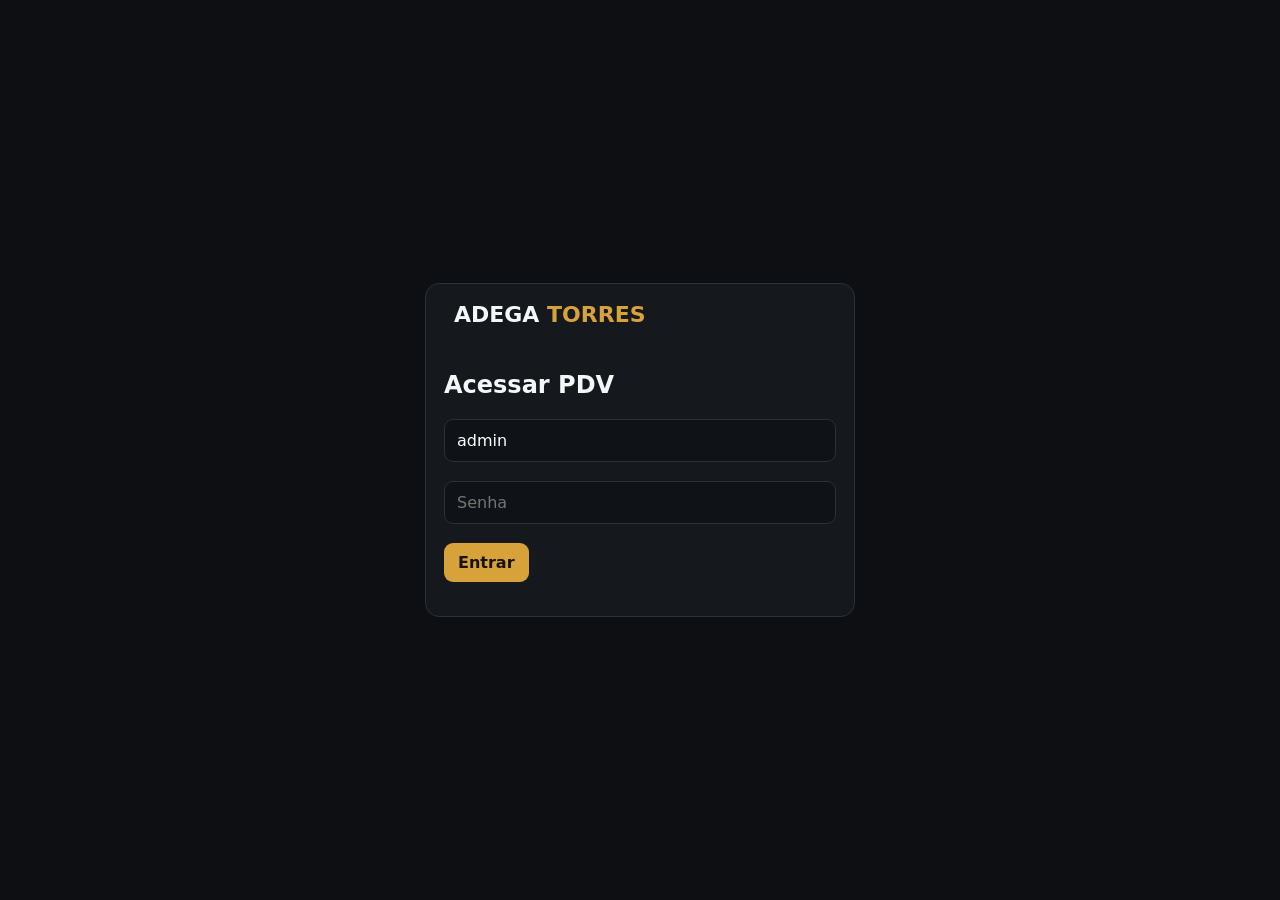
<file: frontend/index.html>
<!doctype html><html lang="pt-BR"><head><meta charset="utf-8"><meta name="viewport" content="width=device-width,initial-scale=1"><title>Adega Torres • PDV</title><style>:root{--bg:#0d0f12;--panel:#15181d;--panel2:#1b1f25;--line:#2b3139;--text:#f4f6f8;--muted:#9ba6b2;--gold:#d8a23b;--green:#35c47c;--red:#ff6262}*{box-sizing:border-box}body{margin:0;font-family:Inter,system-ui;background:var(--bg);color:var(--text)}button,input,select{font:inherit}.hidden{display:none!important}.login{min-height:100vh;display:grid;place-items:center}.login .card{width:min(430px,92vw)}.app{display:grid;grid-template-columns:245px 1fr;min-height:100vh}aside{background:#101318;border-right:1px solid var(--line);padding:24px 16px;position:sticky;top:0;height:100vh}.brand{font-size:22px;font-weight:900;padding:0 10px 24px}.brand b,.gold{color:var(--gold)}nav button{width:100%;background:transparent;color:var(--muted);border:0;text-align:left;padding:12px 14px;border-radius:10px;cursor:pointer;margin:3px 0}nav button.active,nav button:hover{background:var(--panel2);color:white}.user{position:absolute;bottom:20px;left:16px;right:16px;padding:12px;background:var(--panel);border-radius:10px;font-size:13px}.user button{margin-top:8px;width:100%}main{padding:28px;max-width:1500px;width:100%;margin:auto}.top,.section-title,.cart-line,.cart-summary-row{display:flex;justify-content:space-between;align-items:center;gap:10px}.top{margin-bottom:22px}h1{font-size:28px;margin:0}.muted{color:var(--muted)}.grid{display:grid;grid-template-columns:repeat(4,1fr);gap:14px}.card{background:var(--panel);border:1px solid var(--line);border-radius:14px;padding:18px}.kpi strong{display:block;font-size:26px;margin-top:8px}.green{color:var(--green)}.red{color:var(--red)}.two{display:grid;grid-template-columns:1.25fr .75fr;gap:14px;margin-top:14px}.btn{border:0;border-radius:9px;padding:10px 14px;cursor:pointer;background:var(--gold);color:#17120a;font-weight:800}.btn.secondary{background:#242a32;color:white}.btn.danger{background:#3a2023;color:#ff8b8b}.toolbar{display:flex;gap:9px;margin-bottom:14px}.toolbar input,.field{background:#0f1216;border:1px solid var(--line);color:white;border-radius:9px;padding:11px 12px}.toolbar input{flex:1}.page{display:none}.page.active{display:block}.pdv{display:grid;grid-template-columns:1.15fr .85fr;gap:14px}.products{display:grid;grid-template-columns:repeat(3,1fr);gap:10px}.product{background:var(--panel2);border:1px solid var(--line);border-radius:12px;padding:15px;cursor:pointer}.product:hover{border-color:var(--gold)}.product .price{color:var(--gold);font-weight:800;margin-top:8px}.cart-item{border-bottom:1px solid var(--line);padding:12px 0}.cart-line{align-items:flex-start}.cart-controls{display:grid;grid-template-columns:80px 1fr 1fr auto;gap:7px;margin-top:9px}.cart-controls input,.cart-controls select{min-width:0}.cart-price{font-weight:900}.cart-effective{color:var(--green)}.summary{background:#101318;border:1px solid var(--line);border-radius:11px;padding:12px;margin:15px 0}.cart-summary-row{padding:4px 0}.cart-summary-row.total{font-size:25px;font-weight:900;border-top:1px solid var(--line);margin-top:7px;padding-top:10px}.pay{display:grid;grid-template-columns:1fr 1fr;gap:8px}table{width:100%;border-collapse:collapse}th,td{text-align:left;padding:12px 9px;border-bottom:1px solid var(--line);font-size:14px}th{color:var(--muted)}.formgrid{display:grid;grid-template-columns:repeat(3,1fr);gap:10px}.field{width:100%}.notice{padding:12px;border-radius:9px;margin:10px 0;background:#18221d;color:#7de2aa}.error{color:#ff8585}.discount-badge{font-size:12px;color:#ffd27a}.cart-row{display:flex;justify-content:space-between;border-bottom:1px solid var(--line);padding:11px 0}@media(max-width:900px){.app{grid-template-columns:1fr}aside{height:auto;position:relative}nav{display:flex;overflow:auto}.user{display:none}.grid{grid-template-columns:1fr 1fr}.two,.pdv{grid-template-columns:1fr}.products{grid-template-columns:1fr 1fr}.cart-controls{grid-template-columns:1fr 1fr}}</style></head><body><section id="loginScreen" class="login"><div class="card"><div class="brand">ADEGA <b>TORRES</b></div><h2>Acessar PDV</h2><input class="field" id="username" value="admin" placeholder="Usuário"><br><br><input class="field" id="password" type="password" placeholder="Senha"><br><br><button class="btn" id="loginBtn">Entrar</button><p id="loginError" class="error"></p></div></section><div id="app" class="app hidden"><aside><div class="brand">ADEGA <b>TORRES</b></div><nav id="nav"><button class="active" data-page="dashboard">▦ Dashboard</button><button data-page="pdv">◉ PDV / Venda</button><button data-page="estoque">▤ Produtos & Estoque</button><button data-page="movimentos">⇄ Entradas & Saídas</button><button data-page="relatorios">⌁ Relatórios</button></nav><div class="user"><b id="loggedUser">admin</b><div class="muted">Administrador</div><button class="btn secondary" id="logoutBtn">Sair</button></div></aside><main><div class="top"><div><h1 id="title">Dashboard</h1><div class="muted">Adega Torres • banco PostgreSQL</div></div><div id="status" class="muted">● Online</div></div><section id="dashboard" class="page active"><div class="grid"><div class="card kpi"><span class="muted">Vendas líquidas</span><strong id="salesTotal">R$ 0,00</strong></div><div class="card kpi"><span class="muted">Descontos</span><strong id="discountTotal">R$ 0,00</strong></div><div class="card kpi"><span class="muted">CMV</span><strong id="cmvTotal">R$ 0,00</strong></div><div class="card kpi"><span class="muted">Margem bruta</span><strong id="marginTotal">R$ 0,00</strong></div></div><div class="two"><div class="card"><b>Produtos cadastrados</b><div id="dashProducts"></div></div><div class="card"><b>Alertas</b><div id="alerts"></div></div></div></section><section id="pdv" class="page"><div class="pdv"><div class="card"><div class="toolbar"><input id="searchProduct" placeholder="Bipe o código ou busque pelo nome..."></div><div class="products" id="productGrid"></div></div><div class="card"><div class="section-title"><div><b>Venda atual</b><div class="muted">Preço de tabela fica congelado ao concluir.</div></div><button class="btn danger" id="clearBtn">Limpar</button></div><div id="cart"><p class="muted">Nenhum item.</p></div><div class="summary"><div class="cart-summary-row"><span>Preço de tabela</span><b id="cartGross">R$ 0,00</b></div><div class="cart-summary-row"><span>Descontos</span><b id="cartDiscount" class="discount-badge">- R$ 0,00</b></div><div class="cart-summary-row total"><span>Total efetivo</span><span id="cartTotal">R$ 0,00</span></div></div><div class="pay"><button class="btn secondary payBtn" data-method="PIX">PIX</button><button class="btn secondary payBtn" data-method="Dinheiro">Dinheiro</button><button class="btn secondary payBtn" data-method="Débito">Débito</button><button class="btn secondary payBtn" data-method="Crédito">Crédito</button></div><div id="saleNotice"></div></div></div></section><section id="estoque" class="page"><div class="card"><b>Produtos & Estoque</b><table><thead><tr><th>Produto</th><th>Estoque</th><th>Custo médio</th><th>Preço tabela</th><th>Margem tabela</th></tr></thead><tbody id="stockTable"></tbody></table></div></section><section id="movimentos" class="page"><div class="card"><b>Movimentações</b><p class="muted">Compras/entradas continuam disponíveis no módulo de compras.</p><a class="btn secondary" href="/compras.html">Abrir Compras</a></div></section><section id="relatorios" class="page"><div class="grid"><div class="card kpi"><span class="muted">Venda líquida</span><strong id="reportSales">R$ 0,00</strong></div><div class="card kpi"><span class="muted">Descontos</span><strong id="reportDiscount">R$ 0,00</strong></div><div class="card kpi"><span class="muted">CMV</span><strong id="reportCmv">R$ 0,00</strong></div><div class="card kpi"><span class="muted">Margem bruta</span><strong id="reportMargin">R$ 0,00</strong></div></div></section></main></div><script>const API=`http://${location.hostname}:8000`;let token=localStorage.getItem('at_token'),currentUser=JSON.parse(localStorage.getItem('at_user')||'null'),products=[],cart=[];const $=id=>document.getElementById(id),money=v=>Number(v||0).toLocaleString('pt-BR',{style:'currency',currency:'BRL'}),safe=v=>String(v??'').replace(/[&<>"']/g,c=>({'&':'&amp;','<':'&lt;','>':'&gt;','"':'&quot;',"'":'&#39;'}[c]));async function request(path,opt={}){opt.headers={...(opt.headers||{}),Authorization:'Bearer '+token};if(opt.body)opt.headers['Content-Type']='application/json';let r=await fetch(API+path,opt),d={};try{d=await r.json()}catch{}if(r.status===401){logout();throw Error('Sessão expirada')}if(!r.ok)throw Error(d.detail||'Erro na API');return d}async function login(){try{let r=await fetch(API+'/auth/login',{method:'POST',headers:{'Content-Type':'application/json'},body:JSON.stringify({username:$('username').value,password:$('password').value})}),d=await r.json();if(!r.ok)throw Error(d.detail||'Login inválido');token=d.access_token;currentUser=d.user;localStorage.setItem('at_token',token);localStorage.setItem('at_user',JSON.stringify(currentUser));showApp()}catch(e){$('loginError').textContent=e.message}}function logout(){localStorage.removeItem('at_token');localStorage.removeItem('at_user');location.reload()}async function showApp(){$('loginScreen').classList.add('hidden');$('app').classList.remove('hidden');$('loggedUser').textContent=currentUser?.username||'Usuário';await loadAll()}async function loadAll(){try{let[d,p]=await Promise.all([request('/dashboard'),request('/products')]);products=p;$('salesTotal').textContent=money(d.sales_total);$('discountTotal').textContent=money(d.discount_total);$('cmvTotal').textContent=money(d.cmv_total);$('marginTotal').textContent=money(d.gross_margin);$('reportSales').textContent=money(d.sales_total);$('reportDiscount').textContent=money(d.discount_total);$('reportCmv').textContent=money(d.cmv_total);$('reportMargin').textContent=money(d.gross_margin);renderProducts();renderStock();renderDashboard();$('status').textContent='● Online'}catch(e){$('status').textContent='● Erro: '+e.message}}function renderDashboard(){$('dashProducts').innerHTML=products.slice(0,8).map(p=>`<div class="cart-row"><span>${safe(p.name)}</span><b>${p.stock} un.</b></div>`).join('')||'<p class="muted">Nenhum produto.</p>';$('alerts').innerHTML=products.filter(p=>p.stock<=p.min_stock).map(p=>`<p class="red"><b>${safe(p.name)}</b><br>${p.stock} un. • mínimo ${p.min_stock}</p>`).join('')||'<p class="green">Sem alertas.</p>'}function renderProducts(q=''){q=q.toLowerCase();$('productGrid').innerHTML=products.filter(p=>p.stock>0&&(p.name.toLowerCase().includes(q)||(p.barcode||'').includes(q))).map(p=>`<div class="product" data-id="${p.id}"><b>${safe(p.name)}</b><div class="muted">${safe(p.category)} • ${p.stock} un.</div><div class="price">${money(p.price)}</div></div>`).join('')||'<p class="muted">Nenhum produto encontrado.</p>'}function renderStock(){$('stockTable').innerHTML=products.map(p=>`<tr><td><b>${safe(p.name)}</b><br><small class="muted">${safe(p.barcode||'')}</small></td><td>${p.stock}</td><td>${money(p.cost)}</td><td>${money(p.price)}</td><td>${p.price?(((p.price-p.cost)/p.price)*100).toFixed(1):'0.0'}%</td></tr>`).join('')}function addCart(id){let p=products.find(x=>x.id===id);if(!p||p.stock<1)return;let c=cart.find(x=>x.product_id===id);if(c){if(c.quantity<p.stock)c.quantity++}else cart.push({product_id:id,quantity:1,discount_unit:0,discount_mode:'value'});renderCart()}function calcItem(c){let p=products.find(x=>x.id===c.product_id),list=Number(p.price),discount=c.discount_mode==='percent'?list*(Number(c.discount_input||0)/100):Number(c.discount_input??c.discount_unit??0);discount=Math.max(0,Math.min(list,discount));c.discount_unit=Math.round(discount*100)/100;return{p,list,discount,effective:list-c.discount_unit,gross:list*c.quantity,discountTotal:c.discount_unit*c.quantity,net:(list-c.discount_unit)*c.quantity}}function renderCart(){if(!cart.length){$('cart').innerHTML='<p class="muted">Nenhum item.</p>';updateTotals();return}$('cart').innerHTML=cart.map((c,i)=>{let x=calcItem(c),pct=x.list?x.discount/x.list*100:0;return `<div class="cart-item"><div class="cart-line"><div><b>${safe(x.p.name)}</b><div class="muted">Tabela ${money(x.list)} • estoque ${x.p.stock}</div></div><div class="cart-price"><div class="cart-effective">${money(x.effective)}</div>${x.discount?`<small class="discount-badge">-${money(x.discount)} (${pct.toFixed(1)}%)</small>`:''}</div></div><div class="cart-controls"><input class="field qty" data-i="${i}" type="number" min="1" max="${x.p.stock}" value="${c.quantity}"><select class="field dmode" data-i="${i}"><option value="value" ${c.discount_mode==='value'?'selected':''}>Desconto R$</option><option value="percent" ${c.discount_mode==='percent'?'selected':''}>Desconto %</option></select><input class="field discount" data-i="${i}" type="number" min="0" step="0.01" value="${Number(c.discount_input||0)}" placeholder="Desconto"><button class="btn danger remove" data-i="${i}">×</button></div><div class="cart-line muted"><small>Bruto ${money(x.gross)}</small><small>Efetivo ${money(x.net)}</small></div></div>`}).join('');document.querySelectorAll('.qty').forEach(e=>e.onchange=()=>{let i=+e.dataset.i,p=products.find(x=>x.id===cart[i].product_id);cart[i].quantity=Math.max(1,Math.min(p.stock,+e.value||1));renderCart()});document.querySelectorAll('.dmode').forEach(e=>e.onchange=()=>{let i=+e.dataset.i;cart[i].discount_mode=e.value;cart[i].discount_input=0;renderCart()});document.querySelectorAll('.discount').forEach(e=>e.oninput=()=>{let i=+e.dataset.i,v=Math.max(0,+e.value||0);if(cart[i].discount_mode==='percent')v=Math.min(100,v);else{let p=products.find(x=>x.id===cart[i].product_id);v=Math.min(Number(p.price),v)}cart[i].discount_input=v;updateTotals();let x=calcItem(cart[i]),item=e.closest('.cart-item');item.querySelector('.cart-effective').textContent=money(x.effective);item.querySelector('.discount-badge')?.remove();if(x.discount){let s=document.createElement('small');s.className='discount-badge';s.textContent=`-${money(x.discount)} (${(x.discount/x.list*100).toFixed(1)}%)`;item.querySelector('.cart-price').appendChild(s)}});document.querySelectorAll('.remove').forEach(e=>e.onclick=()=>{cart.splice(+e.dataset.i,1);renderCart()});updateTotals()}function updateTotals(){let gross=0,discount=0,net=0;cart.forEach(c=>{let x=calcItem(c);gross+=x.gross;discount+=x.discountTotal;net+=x.net});$('cartGross').textContent=money(gross);$('cartDiscount').textContent='- '+money(discount);$('cartTotal').textContent=money(net)}async function finishSale(method){try{if(!cart.length)throw Error('Carrinho vazio');let payload={payment_method:method,items:cart.map(c=>{calcItem(c);return{product_id:c.product_id,quantity:c.quantity,discount_unit:c.discount_unit}})};let r=await request('/sales',{method:'POST',body:JSON.stringify(payload)});$('saleNotice').innerHTML=`<div class="notice"><b>Venda #${r.id} concluída.</b><br>Bruto ${money(r.gross_total)} • desconto ${money(r.discount_total)} • recebido ${money(r.total)}<br>CMV ${money(r.cmv_total)} • margem bruta ${money(r.gross_margin)}</div>`;cart=[];renderCart();await loadAll()}catch(e){$('saleNotice').innerHTML='<div class="error">'+safe(e.message)+'</div>'}}$('loginBtn').onclick=login;$('password').onkeydown=e=>{if(e.key==='Enter')login()};$('logoutBtn').onclick=logout;$('searchProduct').oninput=e=>{renderProducts(e.target.value);let q=e.target.value.trim(),p=products.find(x=>x.barcode===q&&x.stock>0);if(p){addCart(p.id);e.target.value='';renderProducts()}};$('productGrid').onclick=e=>{let d=e.target.closest('.product');if(d)addCart(+d.dataset.id)};$('clearBtn').onclick=()=>{cart=[];renderCart()};document.querySelectorAll('.payBtn').forEach(b=>b.onclick=()=>finishSale(b.dataset.method));document.querySelectorAll('#nav button').forEach(b=>b.onclick=()=>{document.querySelectorAll('#nav button').forEach(x=>x.classList.remove('active'));document.querySelectorAll('.page').forEach(x=>x.classList.remove('active'));b.classList.add('active');$(b.dataset.page).classList.add('active');$('title').textContent=b.textContent.replace(/^[^ ]+ /,'')});if(token&&currentUser)showApp();</script></body></html>
</file>
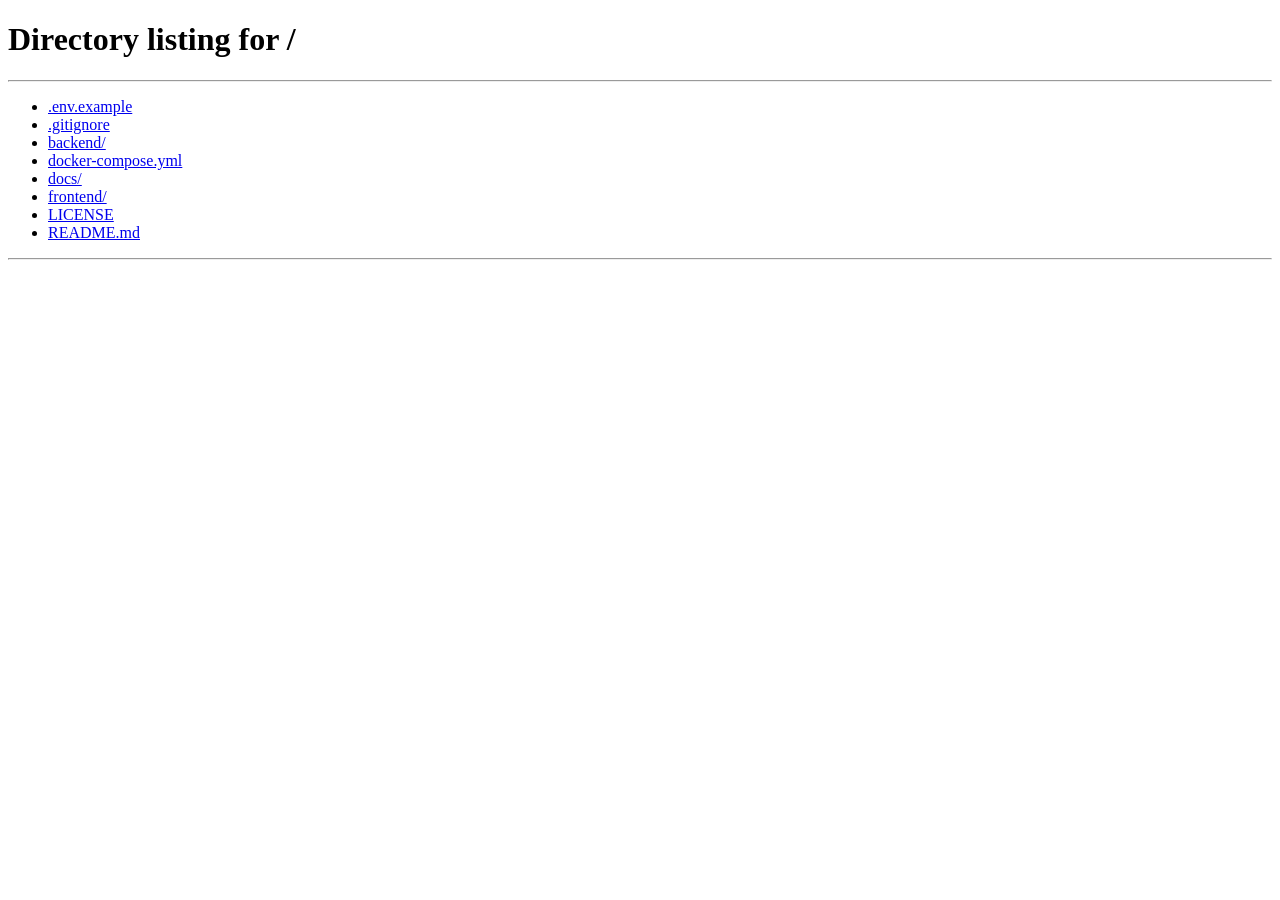
<file: frontend/caixa.html>
<!doctype html><html lang="pt-BR"><head><meta charset="utf-8"><meta name="viewport" content="width=device-width,initial-scale=1"><title>Caixa • Adega ERP</title><style>
:root{--bg:#0d0f12;--panel:#15181d;--line:#2b3139;--text:#f4f6f8;--muted:#9ba6b2;--gold:#d8a23b;--green:#35c47c;--red:#ff7272}*{box-sizing:border-box}body{margin:0;background:var(--bg);color:var(--text);font-family:Inter,system-ui}.shell{max-width:1200px;margin:auto;padding:28px}.top,.row{display:flex;justify-content:space-between;align-items:center;gap:12px}.grid{display:grid;grid-template-columns:repeat(3,1fr);gap:14px}.card{background:var(--panel);border:1px solid var(--line);border-radius:14px;padding:18px}.wide{grid-column:1/-1}.field{width:100%;margin:8px 0;background:#0f1216;border:1px solid var(--line);color:white;border-radius:9px;padding:11px}.btn{border:0;border-radius:9px;padding:10px 14px;background:var(--gold);font-weight:800;cursor:pointer}.secondary{background:#252b33;color:white}.danger{background:#3a2023;color:#ff9a9a}.muted{color:var(--muted)}.value{font-size:28px;font-weight:900}.green{color:var(--green)}.red{color:var(--red)}.hidden{display:none!important}.message{padding:12px;border-radius:9px;margin:12px 0;background:#18271f;color:#79e1a6}.message.error{background:#321c20;color:#ff9a9a}table{width:100%;border-collapse:collapse}th,td{text-align:left;padding:10px 8px;border-bottom:1px solid var(--line)}@media(max-width:800px){.grid{grid-template-columns:1fr}.top,.row{align-items:flex-start;flex-direction:column}.shell{padding:16px}table{display:block;overflow:auto}}
</style></head><body><main class="shell"><header class="top"><div><h1>Caixa</h1><div id="identity" class="muted">Carregando...</div></div><a class="btn secondary" href="/">Voltar ao PDV</a></header><div id="message"></div>
<section id="closed" class="card hidden"><h2>Abrir caixa</h2><select id="register" class="field"></select><input id="opening" class="field" type="number" min="0" step="0.01" value="0" placeholder="Fundo inicial"><button id="open" class="btn">Abrir caixa</button></section>
<section id="opened" class="grid hidden"><article class="card"><div class="muted">Fundo inicial</div><div id="openingValue" class="value">R$ 0,00</div></article><article class="card"><div class="muted">Dinheiro esperado</div><div id="expectedValue" class="value green">R$ 0,00</div></article><article class="card"><div class="muted">Sessão</div><div id="sessionValue" class="value">—</div></article>
<article id="adjustCard" class="card"><h2>Suprimento / Sangria</h2><select id="movementType" class="field"><option value="SUPPLY">Suprimento</option><option value="WITHDRAWAL">Sangria</option></select><input id="movementAmount" class="field" type="number" min="0.01" step="0.01" placeholder="Valor"><input id="movementNotes" class="field" placeholder="Observação"><button id="move" class="btn">Registrar</button></article>
<article class="card"><h2>Fechar caixa</h2><input id="closing" class="field" type="number" min="0" step="0.01" placeholder="Dinheiro contado"><button id="close" class="btn danger">Fechar caixa</button></article>
<article class="card"><h2>Vendas por pagamento</h2><div id="payments"></div></article></section>
<section class="card wide" style="margin-top:14px"><h2>Histórico</h2><table><thead><tr><th>Sessão</th><th>Abertura</th><th>Fechamento</th><th>Esperado</th><th>Diferença</th><th>Status</th></tr></thead><tbody id="history"></tbody></table></section></main>
<script>
const API=`http://${location.hostname}:8000`,token=localStorage.getItem('at_token');const $=id=>document.getElementById(id),money=v=>Number(v||0).toLocaleString('pt-BR',{style:'currency',currency:'BRL'}),safe=v=>String(v??'').replace(/[&<>"']/g,c=>({'&':'&amp;','<':'&lt;','>':'&gt;','"':'&quot;',"'":'&#39;'}[c]));let me,current;
function logout(){localStorage.removeItem('at_token');location.href='/'}async function request(path,opt={}){opt.headers={...(opt.headers||{}),Authorization:'Bearer '+token};if(opt.body)opt.headers['Content-Type']='application/json';const r=await fetch(API+path,opt);let d={};try{d=await r.json()}catch{}if(r.status===401){logout();throw Error('Sessão expirada')}if(!r.ok)throw Error(d.detail||'Erro na API');return d}function notify(text,error=false){$('message').innerHTML=`<div class="message ${error?'error':''}">${safe(text)}</div>`}
function render(){const store=me.context.stores.find(s=>s.id===me.context.selected_store_id);$('identity').textContent=`${me.context.company.name} • ${store?.name||''} • ${me.user.full_name||me.user.username}`;$('closed').classList.toggle('hidden',!!current);$('opened').classList.toggle('hidden',!current);if(!current)return;$('openingValue').textContent=money(current.opening_amount);$('expectedValue').textContent=money(current.expected_cash);$('sessionValue').textContent='#'+current.id;$('payments').innerHTML=Object.entries(current.sales_by_payment||{}).map(([k,v])=>`<div class="row"><span>${safe(k)}</span><b>${money(v)}</b></div>`).join('')||'<span class="muted">Sem vendas.</span>';$('adjustCard').classList.toggle('hidden',!me.context.permissions.includes('cash.adjust'))}
async function load(){if(!token)return logout();me=await request('/auth/me');const[registers,session,history]=await Promise.all([request('/cash/registers'),request('/cash/current'),request('/cash/sessions')]);current=session;$('register').innerHTML=registers.map(r=>`<option value="${r.id}">${safe(r.name)} • ${safe(r.code)}</option>`).join('');$('history').innerHTML=history.map(s=>`<tr><td>#${s.id}</td><td>${money(s.opening_amount)}</td><td>${s.closing_amount==null?'—':money(s.closing_amount)}</td><td>${money(s.expected_cash)}</td><td class="${Number(s.difference||0)<0?'red':'green'}">${s.difference==null?'—':money(s.difference)}</td><td>${safe(s.status)}</td></tr>`).join('');render()}
$('open').onclick=async()=>{try{await request('/cash/open',{method:'POST',body:JSON.stringify({register_id:+$('register').value,opening_amount:+$('opening').value||0})});notify('Caixa aberto.');await load()}catch(e){notify(e.message,true)}};$('move').onclick=async()=>{try{await request('/cash/movements',{method:'POST',body:JSON.stringify({type:$('movementType').value,amount:+$('movementAmount').value,notes:$('movementNotes').value||null})});notify('Movimento registrado.');await load()}catch(e){notify(e.message,true)}};$('close').onclick=async()=>{try{const r=await request('/cash/close',{method:'POST',body:JSON.stringify({closing_amount:+$('closing').value})});notify(`Caixa fechado. Diferença: ${money(r.difference)}`);await load()}catch(e){notify(e.message,true)}};load().catch(e=>notify(e.message,true));
</script></body></html>
</file>
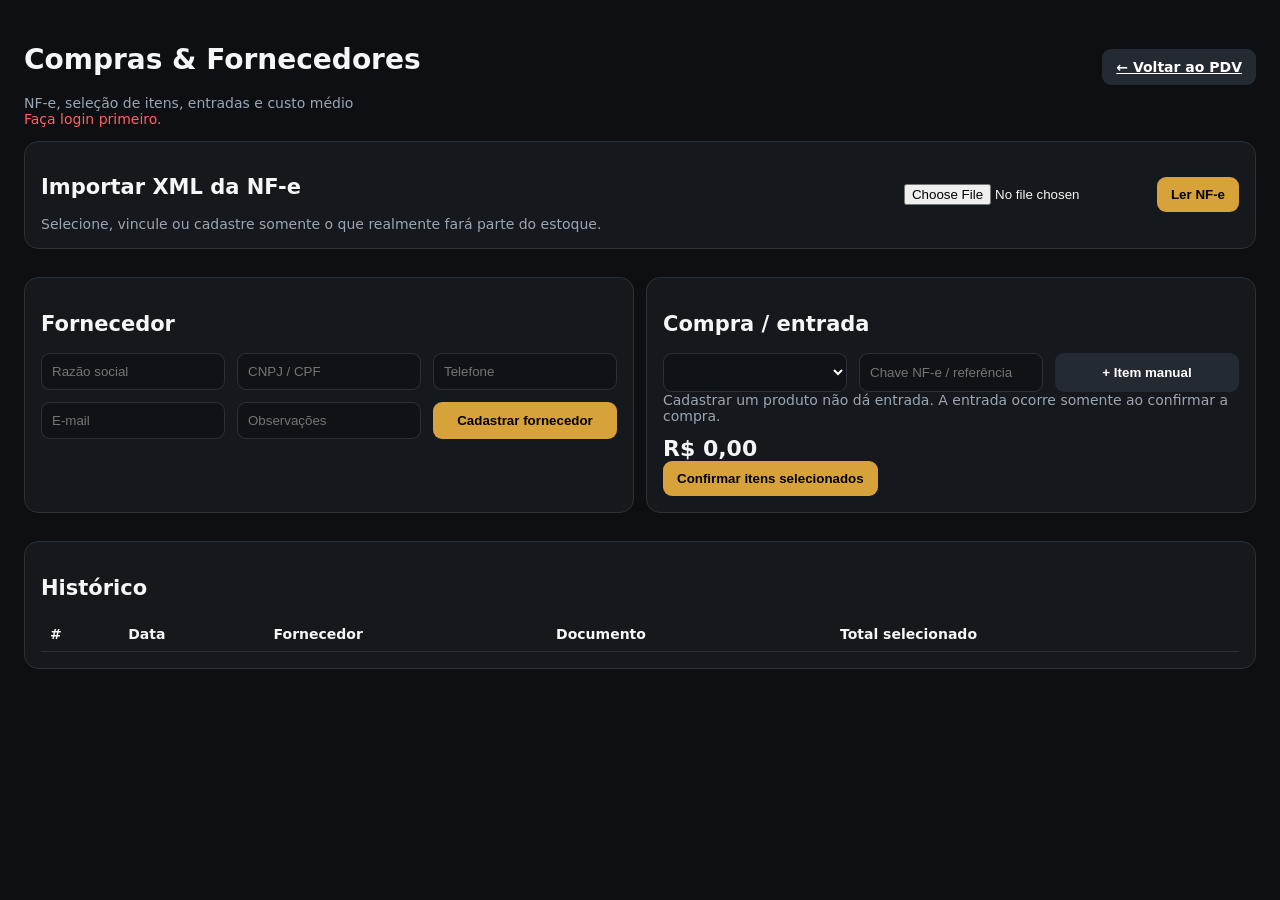
<file: frontend/compras.html>
<!doctype html><html lang="pt-BR"><head><meta charset="utf-8"><meta name="viewport" content="width=device-width,initial-scale=1"><title>Adega Torres • Compras</title><style>:root{--bg:#0d0f12;--panel:#15181d;--line:#2b3139;--text:#f4f6f8;--muted:#9ba6b2;--gold:#d8a23b;--green:#35c47c;--red:#ff6262}*{box-sizing:border-box}body{margin:0;font:14px Inter,system-ui;background:var(--bg);color:var(--text)}main{max-width:1450px;margin:auto;padding:24px}.row{display:flex;gap:12px;align-items:center;justify-content:space-between;flex-wrap:wrap}.card{background:var(--panel);border:1px solid var(--line);border-radius:14px;padding:16px;margin:14px 0}.grid,.fields{display:grid;grid-template-columns:repeat(2,1fr);gap:12px}.fields{grid-template-columns:repeat(3,1fr)}.field{width:100%;background:#0f1216;border:1px solid var(--line);color:#fff;border-radius:9px;padding:10px}.btn{border:0;border-radius:9px;padding:10px 14px;cursor:pointer;background:var(--gold);font-weight:800}.secondary{background:#242a32;color:#fff}.danger{background:#3a2023;color:#ff8b8b}.muted{color:var(--muted)}.red{color:var(--red)}.notice,.warn{padding:11px;margin:8px 0;border-radius:9px;background:#18221d;color:#7de2aa}.warn{background:#2b2516;color:#ffd37a}.nfeitem{border:1px solid var(--line);border-radius:10px;padding:12px;margin:8px 0;display:grid;grid-template-columns:auto 1.5fr .6fr .7fr 1.2fr;gap:10px;align-items:center}.newbox{grid-column:2/-1;display:grid;grid-template-columns:2fr 1fr 1fr 1fr 1fr auto;gap:8px;padding-top:8px}.total{font-size:22px;font-weight:900}table{width:100%;border-collapse:collapse}th,td{text-align:left;padding:9px;border-bottom:1px solid var(--line)}@media(max-width:850px){.grid,.fields,.nfeitem,.newbox{grid-template-columns:1fr}.newbox{grid-column:auto}}</style></head><body><main><div class="row"><div><h1>Compras & Fornecedores</h1><div class="muted">NF-e, seleção de itens, entradas e custo médio</div></div><a class="btn secondary" href="/">← Voltar ao PDV</a></div><div id="authError" class="red"></div><section class="card"><div class="row"><div><h2>Importar XML da NF-e</h2><div class="muted">Selecione, vincule ou cadastre somente o que realmente fará parte do estoque.</div></div><div><input id="nfeFile" type="file" accept=".xml"><button id="readNfe" class="btn">Ler NF-e</button></div></div><div id="nfeNotice"></div><div id="nfeHead"></div><div id="nfeItems"></div><div id="nfeSummary"></div></section><div class="grid"><section class="card"><h2>Fornecedor</h2><div class="fields"><input id="sName" class="field" placeholder="Razão social"><input id="sDoc" class="field" placeholder="CNPJ / CPF"><input id="sPhone" class="field" placeholder="Telefone"><input id="sEmail" class="field" placeholder="E-mail"><input id="sNotes" class="field" placeholder="Observações"><button id="saveSupplier" class="btn">Cadastrar fornecedor</button></div><div id="supplierNotice"></div><table><tbody id="supplierTable"></tbody></table></section><section class="card"><h2>Compra / entrada</h2><div class="fields"><select id="purchaseSupplier" class="field"></select><input id="purchaseDoc" class="field" placeholder="Chave NF-e / referência"><button id="addItem" class="btn secondary">+ Item manual</button></div><div id="items"></div><div class="row"><span class="muted">Cadastrar um produto não dá entrada. A entrada ocorre somente ao confirmar a compra.</span><span class="total" id="purchaseTotal">R$ 0,00</span></div><button id="savePurchase" class="btn">Confirmar itens selecionados</button><div id="purchaseNotice"></div></section></div><section class="card"><h2>Histórico</h2><table><thead><tr><th>#</th><th>Data</th><th>Fornecedor</th><th>Documento</th><th>Total selecionado</th></tr></thead><tbody id="purchaseTable"></tbody></table></section></main><script>const API=`http://${location.hostname}:8000`,token=localStorage.getItem('at_token'),$=x=>document.getElementById(x),safe=v=>String(v??'').replace(/[&<>"']/g,c=>({'&':'&amp;','<':'&lt;','>':'&gt;','"':'&quot;',"'":'&#39;'}[c])),money=v=>Number(v||0).toLocaleString('pt-BR',{style:'currency',currency:'BRL'});let suppliers=[],products=[],purchases=[],nfe=null;async function req(p,o={}){if(!token)throw Error('Faça login primeiro.');o.headers={...(o.headers||{}),Authorization:'Bearer '+token};if(o.body&&!o.raw)o.headers['Content-Type']='application/json';let r=await fetch(API+p,o),d={};try{d=await r.json()}catch{}if(!r.ok)throw Error(d.detail||'Erro na API');return d}async function load(){[suppliers,products,purchases]=await Promise.all([req('/suppliers'),req('/products'),req('/purchases')]);render()}function render(){$('purchaseSupplier').innerHTML='<option value="">Selecione o fornecedor</option>'+suppliers.map(s=>`<option value="${s.id}">${safe(s.name)}</option>`).join('');$('supplierTable').innerHTML=suppliers.map(s=>`<tr><td><b>${safe(s.name)}</b></td><td>${safe(s.document||'—')}</td><td>${safe(s.phone||s.email||'—')}</td></tr>`).join('');$('purchaseTable').innerHTML=purchases.map(p=>`<tr><td>${p.id}</td><td>${new Date(p.created_at).toLocaleString('pt-BR')}</td><td>${safe(p.supplier)}</td><td>${safe(p.document||'—')}</td><td>${money(p.total)}</td></tr>`).join('')}function itemRow(pid='',qty=1,cost=''){let d=document.createElement('div');d.className='nfeitem purchase-line';d.innerHTML=`<span>✓</span><select class="field product"><option value="">Vincular produto</option>${products.map(p=>`<option value="${p.id}" ${String(p.id)===String(pid)?'selected':''}>${safe(p.name)} • ${safe(p.barcode||'sem EAN')}</option>`).join('')}</select><input class="field qty" type="number" min="1" value="${safe(qty)}"><input class="field cost" type="number" min=".01" step=".01" value="${safe(cost)}"><button class="btn danger remove">Remover</button>`;$('items').appendChild(d);d.querySelector('.remove').onclick=()=>{d.remove();calc()};d.querySelectorAll('input,select').forEach(x=>x.onchange=calc);calc()}function calc(){let t=0;document.querySelectorAll('.purchase-line').forEach(i=>t+=(+i.querySelector('.qty').value||0)*(+i.querySelector('.cost').value||0));$('purchaseTotal').textContent=money(t);if(nfe){let selected=document.querySelectorAll('.nfecheck:checked').length;$('nfeSummary').innerHTML=`<div class="notice">NF-e original: ${nfe.items.length} itens • Selecionados: ${selected} • Ignorados: ${nfe.items.length-selected} • Total NF-e: ${money(nfe.invoice_total)} • Total para entrada: ${money(t)}</div>`}}function newProductBox(i,k){let m=i.match.status==='catalog'?i.match:{};return `<div class="newbox" id="new-${k}"><input class="field newname" value="${safe(m.name||i.description)}" placeholder="Nome"><input class="field newbrand" value="${safe(m.brand||'')}" placeholder="Marca"><input class="field newcat" value="${safe(m.category||'Outros')}" placeholder="Categoria"><input class="field newprice" type="number" min="0" step=".01" placeholder="Preço venda"><input class="field newmin" type="number" min="0" value="0" placeholder="Estoque mín."><button class="btn createprod" data-k="${k}">Cadastrar</button></div>`}function renderNfe(){let s=nfe.supplier,a=s.address||{};$('nfeHead').innerHTML=`<div class="notice"><b>NF-e ${safe(nfe.number)}</b> • série ${safe(nfe.series)} • ${safe(s.name)} • ${safe(s.document)} • ${money(nfe.invoice_total)}<br><span class="muted">${safe(s.phone||'sem telefone')} • ${safe(s.email||'sem e-mail')} • ${safe([a.street,a.number,a.city,a.state].filter(Boolean).join(', '))}</span></div>`;$('nfeItems').innerHTML=nfe.items.map((i,k)=>`<div class="nfeitem" data-k="${k}"><input class="nfecheck" type="checkbox" ${i.match.status==='registered'?'checked':''}><div><b>${safe(i.description)}</b><div class="muted">GTIN ${safe(i.gtin||'SEM GTIN')} • NCM ${safe(i.ncm||'—')} • ${i.match.status==='registered'?'✓ cadastrado':i.match.status==='catalog'?'catálogo encontrado':'não cadastrado'}</div></div><div>${i.quantity} ${safe(i.unit)}</div><div>${money(i.unit_cost)}</div><select class="field link"><option value="">${i.match.status==='registered'?'Produto vinculado':'Vincular existente'}</option>${products.map(p=>`<option value="${p.id}" ${i.match.product_id===p.id?'selected':''}>${safe(p.name)}</option>`).join('')}</select>${i.match.status!=='registered'?newProductBox(i,k):''}</div>`).join('');document.querySelectorAll('.nfecheck,.link').forEach(x=>x.onchange=rebuild);document.querySelectorAll('.createprod').forEach(b=>b.onclick=createFromNfe);rebuild()}async function createFromNfe(e){let k=+e.target.dataset.k,i=nfe.items[k],box=$('new-'+k);try{let barcode=i.gtin||null;if(!barcode&&!confirm('Este item não possui GTIN. Deseja cadastrá-lo sem código de barras?'))return;let p=await req('/products',{method:'POST',body:JSON.stringify({name:box.querySelector('.newname').value.trim(),barcode,brand:box.querySelector('.newbrand').value.trim()||null,category:box.querySelector('.newcat').value.trim()||'Outros',package_content:i.match.package_content||null,unit:i.match.unit||i.unit||'UN',stock:0,min_stock:+box.querySelector('.newmin').value||0,cost:0,price:+box.querySelector('.newprice').value||0})});products.push(p);i.match={status:'registered',product_id:p.id,product_name:p.name};renderNfe();let row=document.querySelector(`#nfeItems .nfeitem[data-k="${k}"]`);if(row)row.querySelector('.nfecheck').checked=true;rebuild();$('nfeNotice').innerHTML=`<div class="notice">${safe(p.name)} cadastrado. Ainda não houve entrada de estoque.</div>`}catch(err){$('nfeNotice').innerHTML='<div class="red">'+safe(err.message)+'</div>'}}function rebuild(){$('items').innerHTML='';document.querySelectorAll('#nfeItems>.nfeitem').forEach((row,k)=>{let i=nfe.items[k],pid=+row.querySelector('.link').value||i.match.product_id;if(row.querySelector('.nfecheck').checked&&pid)itemRow(pid,i.quantity,i.unit_cost)});calc()}$('readNfe').onclick=async()=>{try{let f=$('nfeFile').files[0];if(!f)throw Error('Selecione o XML.');let fd=new FormData();fd.append('file',f);nfe=await req('/nfe/xml/preview',{method:'POST',body:fd,raw:true});if(nfe.already_imported)throw Error('Esta NF-e já foi registrada.');$('purchaseDoc').value=nfe.access_key;let s=nfe.supplier;if(nfe.supplier_match)$('purchaseSupplier').value=nfe.supplier_match.id;else{$('sName').value=s.name||'';$('sDoc').value=s.document||'';$('sPhone').value=s.phone||'';$('sEmail').value=s.email||'';$('sNotes').value=[s.trade_name,s.state_registration,s.address&&[s.address.street,s.address.number,s.address.district,s.address.city,s.address.state,s.address.zip].filter(Boolean).join(', ')].filter(Boolean).join(' | ')}renderNfe()}catch(e){$('nfeNotice').innerHTML='<div class="red">'+safe(e.message)+'</div>'}};$('saveSupplier').onclick=async()=>{try{let s=await req('/suppliers',{method:'POST',body:JSON.stringify({name:$('sName').value.trim(),document:$('sDoc').value.trim()||null,phone:$('sPhone').value.trim()||null,email:$('sEmail').value.trim()||null,notes:$('sNotes').value.trim()||null})});await load();$('purchaseSupplier').value=s.id;$('supplierNotice').innerHTML='<div class="notice">Fornecedor cadastrado e selecionado.</div>'}catch(e){$('supplierNotice').innerHTML='<div class="red">'+safe(e.message)+'</div>'}};$('addItem').onclick=()=>itemRow();$('savePurchase').onclick=async()=>{try{let items=[...document.querySelectorAll('.purchase-line')].map(i=>({product_id:+i.querySelector('.product').value,quantity:+i.querySelector('.qty').value,unit_cost:+i.querySelector('.cost').value}));if(!$('purchaseSupplier').value)throw Error('Selecione/cadastre o fornecedor.');if(!items.length)throw Error('Selecione ao menos um item para entrada.');let r=await req('/purchases',{method:'POST',body:JSON.stringify({supplier_id:+$('purchaseSupplier').value,document:$('purchaseDoc').value.trim()||null,items})});$('purchaseNotice').innerHTML=`<div class="notice">Compra #${r.id}: ${r.items} item(ns) entraram no estoque. Total ${money(r.total)}.</div>`;nfe=null;$('nfeItems').innerHTML='';$('nfeHead').innerHTML='';$('nfeSummary').innerHTML='';$('items').innerHTML='';await load()}catch(e){$('purchaseNotice').innerHTML='<div class="red">'+safe(e.message)+'</div>'}};load().catch(e=>$('authError').textContent=e.message);</script></body></html>
</file>
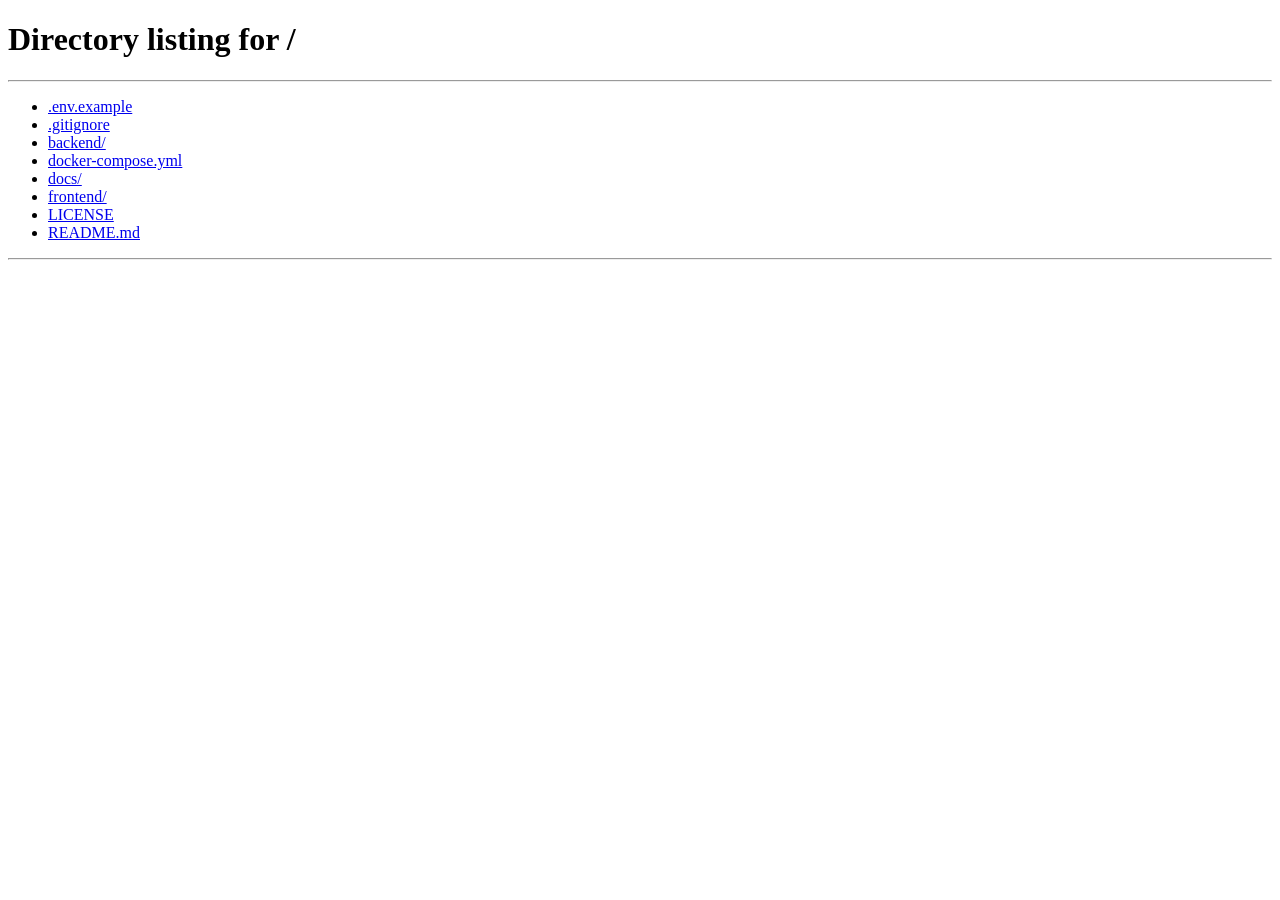
<file: frontend/editar-produtos.html>
<!doctype html><html lang="pt-BR"><head><meta charset="utf-8"><meta name="viewport" content="width=device-width,initial-scale=1"><title>Adega Torres • Editar produtos</title><style>:root{--bg:#0d0f12;--panel:#15181d;--line:#2b3139;--text:#f4f6f8;--muted:#9ba6b2;--gold:#d8a23b;--green:#35c47c;--red:#ff8585}*{box-sizing:border-box}body{margin:0;background:var(--bg);color:var(--text);font-family:Inter,system-ui,Arial}.wrap{max-width:1250px;margin:auto;padding:28px}.top{display:flex;justify-content:space-between;align-items:center;gap:12px;margin-bottom:22px}h1{margin:0}.muted{color:var(--muted)}.card{background:var(--panel);border:1px solid var(--line);border-radius:14px;padding:18px}.toolbar{display:flex;gap:10px;margin-bottom:15px}.field{width:100%;background:#0f1216;border:1px solid var(--line);color:white;border-radius:9px;padding:11px 12px}.btn{border:0;border-radius:9px;padding:10px 14px;cursor:pointer;background:var(--gold);color:#17120a;font-weight:800;text-decoration:none}.btn.secondary{background:#242a32;color:white}table{width:100%;border-collapse:collapse}th,td{text-align:left;padding:12px 9px;border-bottom:1px solid var(--line);font-size:14px}th{color:var(--muted)}.modal{position:fixed;inset:0;background:#000b;display:none;place-items:center;padding:20px}.modal.show{display:grid}.box{width:min(850px,96vw);background:var(--panel);border:1px solid var(--line);border-radius:16px;padding:22px}.grid{display:grid;grid-template-columns:repeat(3,1fr);gap:10px}.notice{margin-top:12px}.green{color:var(--green)}.red{color:var(--red)}@media(max-width:800px){.grid{grid-template-columns:1fr}.top{align-items:flex-start;flex-direction:column}}</style></head><body><div class="wrap"><div class="top"><div><h1>Produtos & Estoque</h1><div class="muted">Edição manual segura • custo médio e estoque protegidos</div></div><a class="btn secondary" href="/">← Voltar ao PDV</a></div><div class="card"><div class="toolbar"><input class="field" id="search" placeholder="Buscar por produto ou código de barras..."></div><div style="overflow:auto"><table><thead><tr><th>Produto</th><th>Estoque</th><th>Custo médio</th><th>Preço tabela</th><th>Margem</th><th></th></tr></thead><tbody id="rows"></tbody></table></div></div></div><div class="modal" id="modal"><div class="box"><div class="top"><div><h2 style="margin:0">Editar produto</h2><div class="muted">Custo médio e estoque são somente leitura.</div></div><button class="btn secondary" id="close">Fechar</button></div><div class="grid"><input class="field" id="name" placeholder="Nome"><input class="field" id="barcode" placeholder="EAN/GTIN"><input class="field" id="brand" placeholder="Marca"><input class="field" id="category" placeholder="Categoria"><input class="field" id="content" placeholder="Conteúdo"><select class="field" id="unit"><option>UN</option><option>CX</option><option>KG</option><option>L</option></select><input class="field" id="min" type="number" min="0" placeholder="Estoque mínimo"><input class="field" id="cost" disabled title="Alterado somente por compras/NF-e"><input class="field" id="stock" disabled title="Alterado somente por movimentações"><input class="field" id="price" type="number" min="0" step="0.01" placeholder="Preço de venda"></div><div id="notice" class="notice"></div><br><button class="btn" id="save">Salvar alterações</button></div></div><script>const API=`http://${location.hostname}:8000`,token=localStorage.getItem('at_token');let products=[],editing=null;const $=id=>document.getElementById(id),safe=v=>String(v??'').replace(/[&<>"']/g,c=>({'&':'&amp;','<':'&lt;','>':'&gt;','"':'&quot;',"'":'&#39;'}[c])),money=v=>Number(v||0).toLocaleString('pt-BR',{style:'currency',currency:'BRL'});if(!token)location.href='/';async function req(path,opt={}){opt.headers={...(opt.headers||{}),Authorization:'Bearer '+token};if(opt.body)opt.headers['Content-Type']='application/json';let r=await fetch(API+path,opt),d={};try{d=await r.json()}catch{}if(r.status===401){localStorage.removeItem('at_token');location.href='/'}if(!r.ok)throw Error(d.detail||'Erro na API');return d}function render(){let q=$('search').value.toLowerCase();$('rows').innerHTML=products.filter(p=>p.name.toLowerCase().includes(q)||(p.barcode||'').includes(q)).map(p=>`<tr><td><b>${safe(p.name)}</b><br><small class="muted">${safe(p.barcode||'')}</small></td><td>${p.stock}</td><td>${money(p.cost)}</td><td>${money(p.price)}</td><td>${p.price?(((p.price-p.cost)/p.price)*100).toFixed(1):'0.0'}%</td><td><button class="btn secondary edit" data-id="${p.id}">Editar</button></td></tr>`).join('');document.querySelectorAll('.edit').forEach(b=>b.onclick=()=>openEdit(Number(b.dataset.id)))}function openEdit(id){editing=products.find(p=>p.id===id);$('name').value=editing.name||'';$('barcode').value=editing.barcode||'';$('brand').value=editing.brand||'';$('category').value=editing.category||'';$('content').value=editing.package_content||'';$('unit').value=editing.unit||'UN';$('min').value=editing.min_stock??0;$('cost').value='Custo médio: '+money(editing.cost);$('stock').value='Estoque: '+editing.stock;$('price').value=Number(editing.price||0).toFixed(2);$('notice').textContent='';$('modal').classList.add('show')}async function save(){try{$('notice').className='notice muted';$('notice').textContent='Salvando...';let body={name:$('name').value.trim(),barcode:$('barcode').value.trim()||null,brand:$('brand').value.trim()||null,category:$('category').value.trim()||'Outros',package_content:$('content').value.trim()||null,unit:$('unit').value,min_stock:Number($('min').value||0),price:Number($('price').value||0)};let p=await req('/products/'+editing.id,{method:'PATCH',body:JSON.stringify(body)});products=products.map(x=>x.id===p.id?p:x);render();$('notice').className='notice green';$('notice').textContent='Produto atualizado. Vendas antigas mantêm preço e CMV congelados.'}catch(e){$('notice').className='notice red';$('notice').textContent=e.message}}$('search').oninput=render;$('close').onclick=()=>$('modal').classList.remove('show');$('save').onclick=save;req('/products').then(p=>{products=p;render()}).catch(e=>document.body.innerHTML='<div class="wrap red">'+safe(e.message)+'</div>');</script></body></html>
</file>
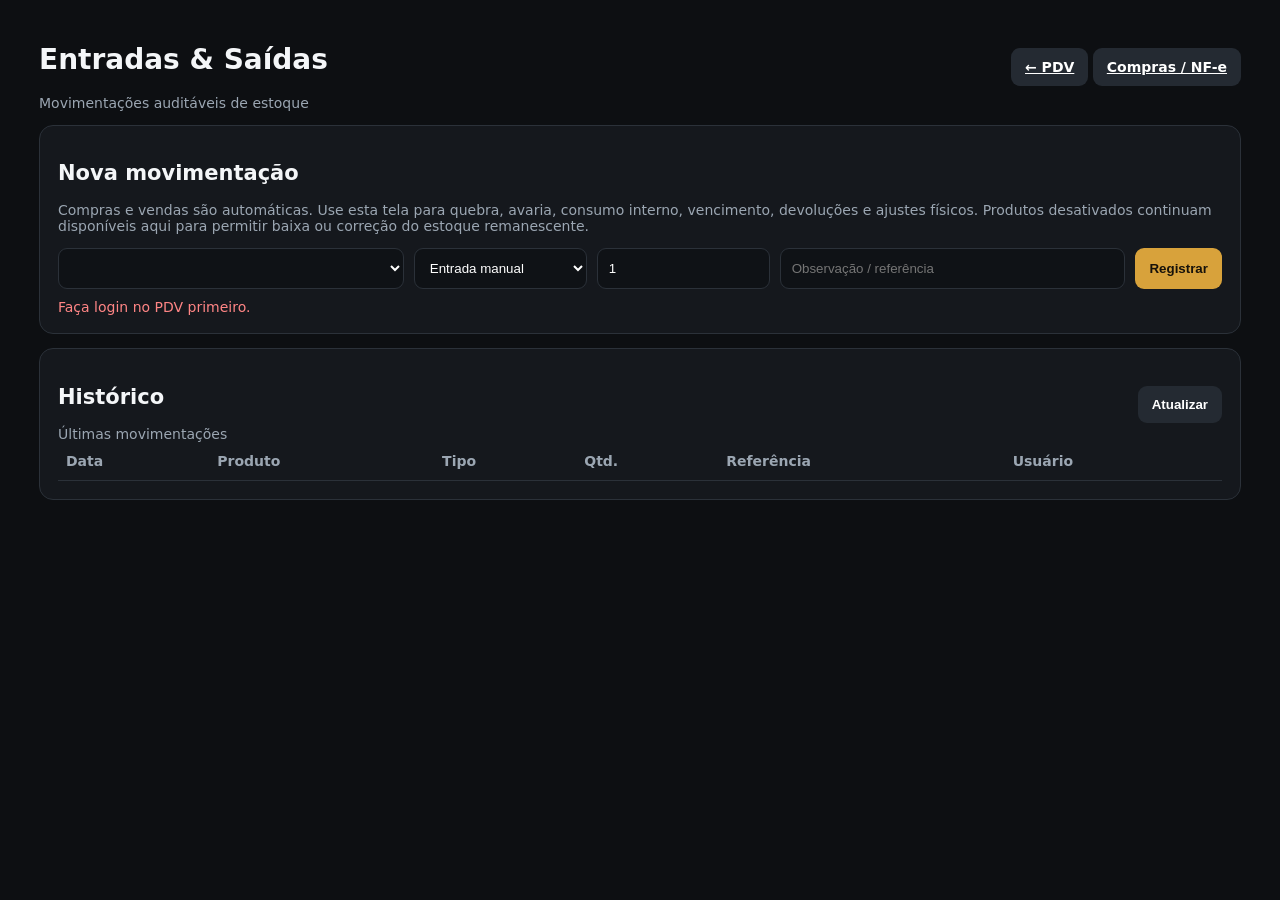
<file: frontend/movimentacoes.html>
<!doctype html><html lang="pt-BR"><head><meta charset="utf-8"><meta name="viewport" content="width=device-width,initial-scale=1"><title>Adega Torres • Movimentações</title><style>:root{--bg:#0d0f12;--panel:#15181d;--line:#2b3139;--text:#f4f6f8;--muted:#9ba6b2;--gold:#d8a23b;--green:#35c47c;--red:#ff6262}*{box-sizing:border-box}body{margin:0;background:var(--bg);color:var(--text);font:14px Inter,system-ui}main{max-width:1250px;margin:auto;padding:24px}.top,.row{display:flex;justify-content:space-between;align-items:center;gap:12px;flex-wrap:wrap}.card{background:var(--panel);border:1px solid var(--line);border-radius:14px;padding:18px;margin-top:14px}.grid{display:grid;grid-template-columns:2fr 1fr 1fr 2fr auto;gap:10px}.field{width:100%;min-width:0;background:#0f1216;border:1px solid var(--line);color:#fff;border-radius:9px;padding:11px}.btn{border:0;border-radius:9px;padding:11px 14px;background:var(--gold);font-weight:800;cursor:pointer;color:#17120a}.secondary{background:#242a32;color:#fff}.muted{color:var(--muted)}.notice{padding:11px;border-radius:9px;background:#18221d;color:#7de2aa;margin-top:12px}.error{color:#ff8585;margin-top:10px}.tablewrap{overflow:auto;-webkit-overflow-scrolling:touch}table{width:100%;border-collapse:collapse;min-width:780px}th,td{text-align:left;padding:11px 8px;border-bottom:1px solid var(--line)}th{color:var(--muted)}.in{color:var(--green)}.out{color:var(--red)}@media(max-width:800px){main{padding:14px}.grid{grid-template-columns:1fr}.grid .btn{width:100%}h1{font-size:23px}.card{padding:14px}}@media(max-width:480px){main{padding:10px}.top .btn{width:100%;text-align:center}.card{border-radius:10px}}</style></head><body><main><div class="top"><div><h1>Entradas & Saídas</h1><div class="muted">Movimentações auditáveis de estoque</div></div><div><a class="btn secondary" href="/">← PDV</a> <a class="btn secondary" href="/compras.html">Compras / NF-e</a></div></div><section class="card"><h2>Nova movimentação</h2><p class="muted">Compras e vendas são automáticas. Use esta tela para quebra, avaria, consumo interno, vencimento, devoluções e ajustes físicos. Produtos desativados continuam disponíveis aqui para permitir baixa ou correção do estoque remanescente.</p><div class="grid"><select id="product" class="field"></select><select id="type" class="field"><optgroup label="Entradas"><option value="ENTRADA_MANUAL">Entrada manual</option><option value="DEVOLUCAO_CLIENTE">Devolução de cliente</option><option value="BONIFICACAO">Bonificação</option><option value="AJUSTE_POSITIVO">Ajuste positivo</option></optgroup><optgroup label="Saídas"><option value="QUEBRA">Quebra</option><option value="AVARIA">Avaria</option><option value="VENCIMENTO">Vencimento</option><option value="CONSUMO_INTERNO">Consumo interno</option><option value="PERDA_FURTO">Perda / furto</option><option value="DEVOLUCAO_FORNECEDOR">Devolução ao fornecedor</option><option value="AJUSTE_NEGATIVO">Ajuste negativo</option></optgroup></select><input id="qty" class="field" type="number" min="1" value="1" placeholder="Quantidade"><input id="reference" class="field" maxlength="100" placeholder="Observação / referência"><button id="save" class="btn">Registrar</button></div><div id="notice"></div></section><section class="card"><div class="row"><div><h2>Histórico</h2><span class="muted">Últimas movimentações</span></div><button id="refresh" class="btn secondary">Atualizar</button></div><div class="tablewrap"><table><thead><tr><th>Data</th><th>Produto</th><th>Tipo</th><th>Qtd.</th><th>Referência</th><th>Usuário</th></tr></thead><tbody id="history"></tbody></table></div></section></main><script>const API=`http://${location.hostname}:8000`,token=localStorage.getItem('at_token'),$=x=>document.getElementById(x),safe=v=>String(v??'').replace(/[&<>"']/g,c=>({'&':'&amp;','<':'&lt;','>':'&gt;','"':'&quot;',"'":'&#39;'}[c]));async function req(p,o={}){if(!token)throw Error('Faça login no PDV primeiro.');o.headers={...(o.headers||{}),Authorization:'Bearer '+token};if(o.body)o.headers['Content-Type']='application/json';let r=await fetch(API+p,o),d={};try{d=await r.json()}catch{}if(!r.ok)throw Error(d.detail||'Erro na API');return d}async function load(){let [products,moves]=await Promise.all([req('/products?include_inactive=true'),req('/stock/movements?limit=200')]);$('product').innerHTML='<option value="">Selecione o produto</option>'+products.map(p=>`<option value="${p.id}">${safe(p.name)}${p.active===false?' [DESATIVADO]':''} • estoque ${p.stock}</option>`).join('');$('history').innerHTML=moves.map(m=>`<tr><td>${new Date(m.created_at).toLocaleString('pt-BR')}</td><td>${safe(m.product)}</td><td>${safe(m.type.replaceAll('_',' '))}</td><td class="${m.quantity>0?'in':'out'}"><b>${m.quantity>0?'+':''}${m.quantity}</b></td><td>${safe(m.reference||'—')}</td><td>${safe(m.user)}</td></tr>`).join('')||'<tr><td colspan="6" class="muted">Sem movimentações.</td></tr>'}$('save').onclick=async()=>{try{let product_id=+$('product').value,quantity=+$('qty').value;if(!product_id)throw Error('Selecione o produto.');if(quantity<1)throw Error('Informe uma quantidade válida.');let r=await req('/stock/adjust',{method:'POST',body:JSON.stringify({product_id,quantity,type:$('type').value,reference:$('reference').value.trim()||null})});$('notice').innerHTML=`<div class="notice">${safe(r.product)}: ${r.previous_stock} → <b>${r.stock}</b> (${r.quantity>0?'+':''}${r.quantity})</div>`;$('qty').value=1;$('reference').value='';await load()}catch(e){$('notice').innerHTML='<div class="error">'+safe(e.message)+'</div>'}};$('refresh').onclick=load;load().catch(e=>$('notice').innerHTML='<div class="error">'+safe(e.message)+'</div>');</script></body></html>
</file>
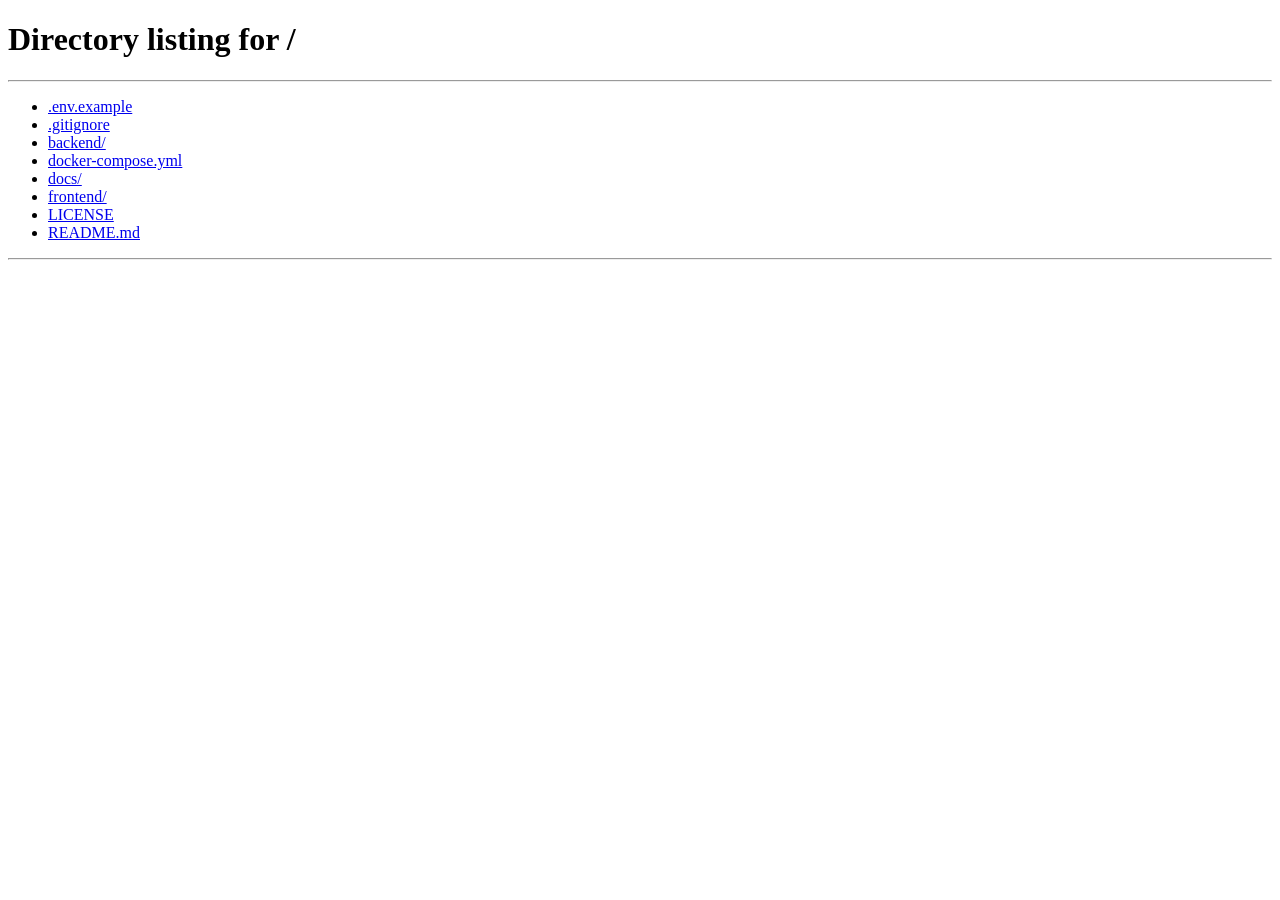
<file: frontend/transferencias.html>
<!doctype html><html lang="pt-BR"><head><meta charset="utf-8"><meta name="viewport" content="width=device-width,initial-scale=1"><title>Transferências • Adega ERP</title><style>
:root{--bg:#0d0f12;--panel:#15181d;--line:#2b3139;--text:#f4f6f8;--muted:#9ba6b2;--gold:#d8a23b;--green:#35c47c}*{box-sizing:border-box}body{margin:0;background:var(--bg);color:var(--text);font-family:Inter,system-ui}.shell{max-width:1300px;margin:auto;padding:28px}.top,.row{display:flex;justify-content:space-between;align-items:center;gap:12px}.two{display:grid;grid-template-columns:1.2fr .8fr;gap:14px}.card{background:var(--panel);border:1px solid var(--line);border-radius:14px;padding:18px}.field{width:100%;margin:8px 0;background:#0f1216;border:1px solid var(--line);color:white;border-radius:9px;padding:11px}.btn{border:0;border-radius:9px;padding:10px 14px;background:var(--gold);font-weight:800;cursor:pointer;text-decoration:none;color:#17120a}.secondary{background:#252b33;color:white}.muted{color:var(--muted)}.message{padding:12px;border-radius:9px;margin:12px 0;background:#18271f;color:#79e1a6}.message.error{background:#321c20;color:#ff9a9a}.product{display:grid;grid-template-columns:1fr 100px;gap:10px;align-items:center;border-bottom:1px solid var(--line);padding:10px 0}.product input{margin:0}table{width:100%;border-collapse:collapse}th,td{text-align:left;padding:10px 8px;border-bottom:1px solid var(--line)}@media(max-width:850px){.two{grid-template-columns:1fr}.top{align-items:flex-start;flex-direction:column}.shell{padding:16px}table{display:block;overflow:auto}}
</style></head><body><main class="shell"><header class="top"><div><h1>Transferência entre lojas</h1><div id="identity" class="muted">Carregando...</div></div><a class="btn secondary" href="/">Voltar ao PDV</a></header><div id="message"></div><section class="two"><article class="card"><h2>Produtos da origem</h2><input id="search" class="field" placeholder="Buscar produto ou código"><div id="products"></div></article><article class="card"><h2>Destino</h2><select id="destination" class="field"></select><textarea id="notes" class="field" placeholder="Observação"></textarea><div class="row"><span>Unidades selecionadas</span><b id="total">0</b></div><button id="transfer" class="btn field">Concluir transferência</button></article></section><section class="card" style="margin-top:14px"><h2>Histórico da loja</h2><table><thead><tr><th>ID</th><th>Origem</th><th>Destino</th><th>Usuário</th><th>Data</th></tr></thead><tbody id="history"></tbody></table></section></main><script>
const API=`http://${location.hostname}:8000`,token=localStorage.getItem('at_token');const $=id=>document.getElementById(id),safe=v=>String(v??'').replace(/[&<>"']/g,c=>({'&':'&amp;','<':'&lt;','>':'&gt;','"':'&quot;',"'":'&#39;'}[c]));let me,products=[],stores=[];function logout(){localStorage.removeItem('at_token');location.href='/'}async function request(path,opt={}){opt.headers={...(opt.headers||{}),Authorization:'Bearer '+token};if(opt.body)opt.headers['Content-Type']='application/json';const r=await fetch(API+path,opt);let d={};try{d=await r.json()}catch{}if(r.status===401){logout();throw Error('Sessão expirada')}if(!r.ok)throw Error(d.detail||'Erro na API');return d}function notify(text,error=false){$('message').innerHTML=`<div class="message ${error?'error':''}">${safe(text)}</div>`}function storeName(id){return stores.find(s=>s.id===id)?.name||id}
function renderProducts(query=''){query=query.toLowerCase();$('products').innerHTML=products.filter(p=>p.stock>0&&(p.name.toLowerCase().includes(query)||(p.barcode||'').includes(query))).map(p=>`<div class="product"><div><b>${safe(p.name)}</b><div class="muted">${p.stock} un. disponíveis</div></div><input class="field qty" data-id="${p.id}" type="number" min="0" max="${p.stock}" value="0"></div>`).join('')||'<p class="muted">Nenhum produto disponível.</p>';document.querySelectorAll('.qty').forEach(e=>e.oninput=updateTotal);updateTotal()}function updateTotal(){$('total').textContent=[...document.querySelectorAll('.qty')].reduce((n,e)=>n+(+e.value||0),0)}
async function load(){if(!token)return logout();me=await request('/auth/me');const current=me.context.selected_store_id;[products,stores]=await Promise.all([request('/products'),request('/stock/transfer-destinations')]);const history=await request('/stock/transfers');const active=me.context.stores.find(s=>s.id===current);stores=[...(active?[active]:[]),...stores];$('identity').textContent=`${me.context.company.name} • Origem: ${active?.name||''}`;$('destination').innerHTML=stores.filter(s=>s.id!==current&&s.active!==false).map(s=>`<option value="${s.id}">${safe(s.name)} • ${safe(s.code)}</option>`).join('');$('history').innerHTML=history.map(t=>`<tr><td>#${t.id}</td><td>${safe(storeName(t.source_store_id))}</td><td>${safe(storeName(t.destination_store_id))}</td><td>${safe(t.user)}</td><td>${new Date(t.created_at).toLocaleString('pt-BR')}</td></tr>`).join('');renderProducts()}
$('search').oninput=e=>renderProducts(e.target.value);$('transfer').onclick=async()=>{try{const items=[...document.querySelectorAll('.qty')].map(e=>({product_id:+e.dataset.id,quantity:+e.value||0})).filter(x=>x.quantity>0);if(!items.length)throw Error('Selecione ao menos um produto');if(!$('destination').value)throw Error('Cadastre outra loja para realizar a transferência');await request('/stock/transfers',{method:'POST',body:JSON.stringify({destination_store_id:+$('destination').value,notes:$('notes').value||null,items})});notify('Transferência concluída.');await load()}catch(e){notify(e.message,true)}};load().catch(e=>notify(e.message,true));
</script></body></html>
</file>
